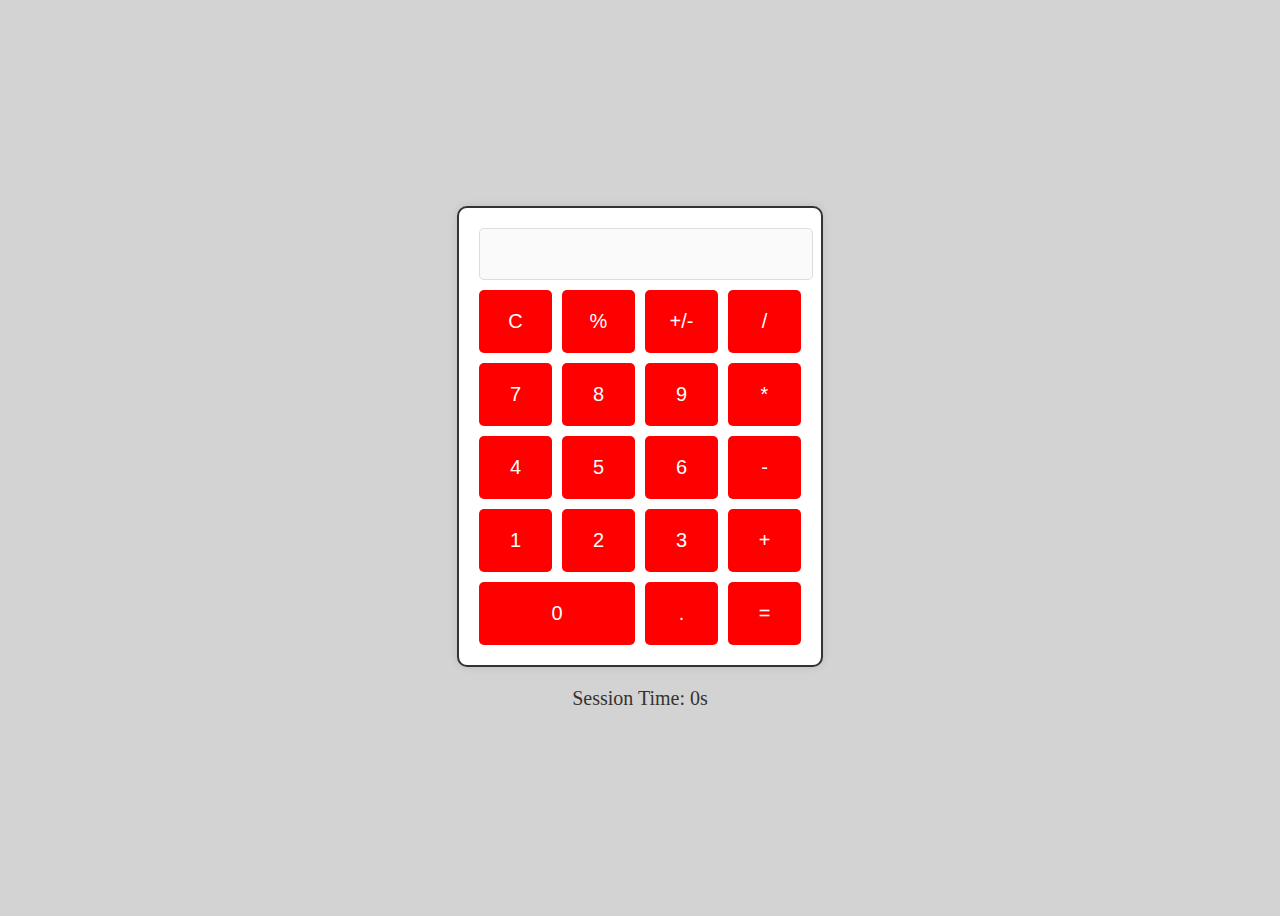
<file: calculator/index.html>
<!DOCTYPE html>
<html lang="en">
<head>
    <meta charset="UTF-8">
    <meta name="viewport" content="width=device-width, initial-scale=1.0">
    <title>Calculator</title>
    <link rel="stylesheet" href="style.css">
</head>
<body>
    <div class="calculator">
        <input type="text" id="display" disabled>
        <div class="buttons">
            <button onclick="clearDisplay()">C</button>
            <button onclick="convertToPercent()">%</button>
            <button onclick="togglePositiveNegative()">+/-</button>
            <button onclick="appendToDisplay('/')">/</button>

            <button onclick="appendToDisplay('7')">7</button>
            <button onclick="appendToDisplay('8')">8</button>
            <button onclick="appendToDisplay('9')">9</button>
            <button onclick="appendToDisplay('*')">*</button>

            <button onclick="appendToDisplay('4')">4</button>
            <button onclick="appendToDisplay('5')">5</button>
            <button onclick="appendToDisplay('6')">6</button>
            <button onclick="appendToDisplay('-')">-</button>

            <button onclick="appendToDisplay('1')">1</button>
            <button onclick="appendToDisplay('2')">2</button>
            <button onclick="appendToDisplay('3')">3</button>
            <button onclick="appendToDisplay('+')">+</button>

            <button class="zero-button" onclick="appendToDisplay('0')">0</button>
            <button onclick="appendToDisplay('.')">.</button>
            <button onclick="calculateResult()">=</button>
        </div>
    </div>
     <!-- Timer Section -->
    <div id="timer" class="timer">Session Time: 0s</div>
    
    <script src="script.js"></script>
</body>
</html>
</file>
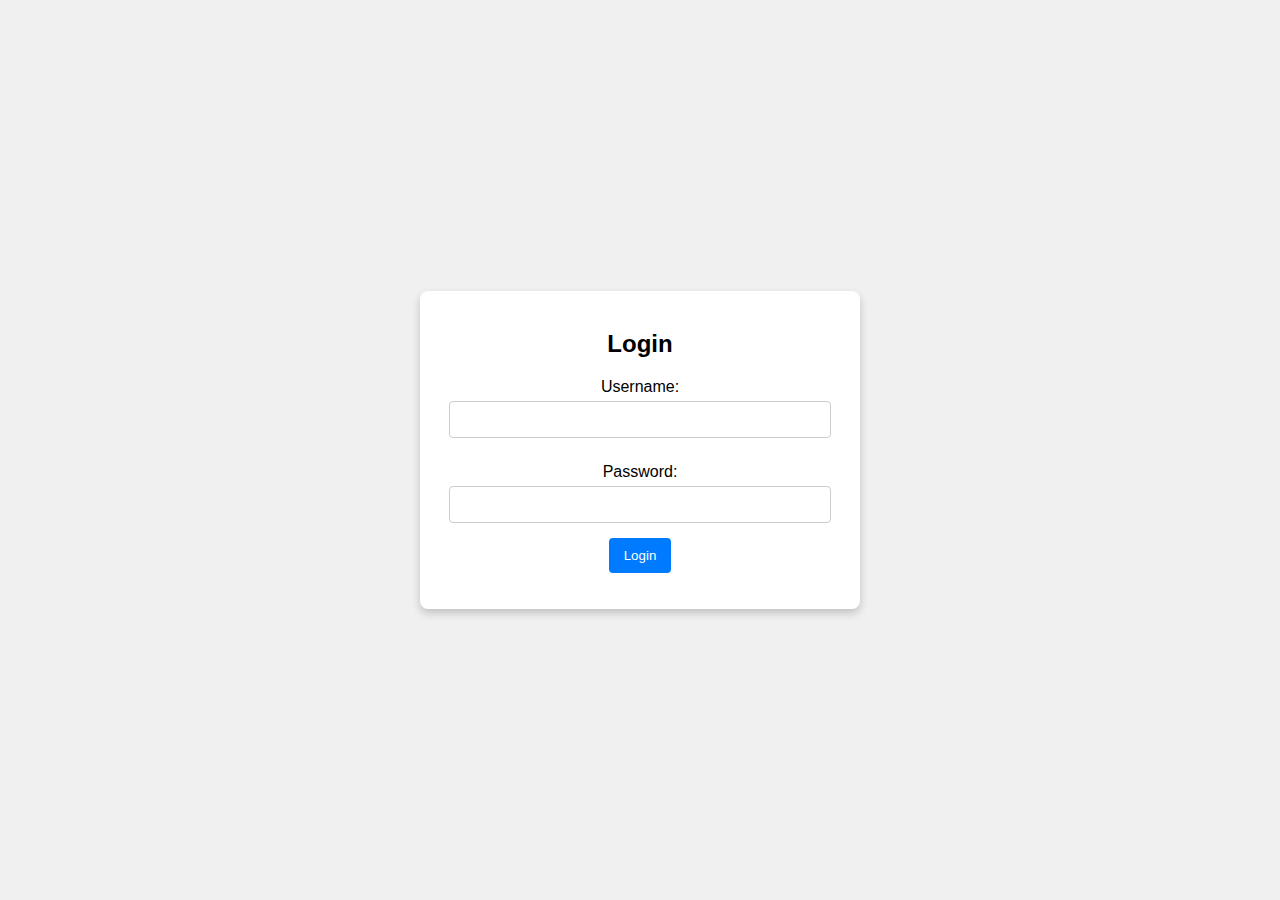
<file: login page/index.html>
<!DOCTYPE html>
<html lang="en">
<head>
    <meta charset="UTF-8">
    <meta name="viewport" content="width=device-width, initial-scale=1.0">
    <title>Login Application</title>
    <link rel="stylesheet" href="styles.css"> <!-- Link to the CSS file -->
</head>
<body>

    <!-- Login Form -->
    <div id="login-section">
        <h2>Login</h2>
        <label for="username">Username:</label>
        <input type="text" id="username">
        <label for="password">Password:</label>
        <input type="password" id="password">
        <button id="login-btn">Login</button>
        <p id="login-error" style="color: red;"></p>
    </div>

    <!-- Menu Section (Hidden initially) -->
    <div id="menu-section" style="display: none;">
        <h2>Menu</h2>
        <button id="calculator-btn">Calculator</button>
        <button id="tictactoe-btn">Tic-Tac-Toe</button>
        <p id="timer"></p>
    </div>

    <script src="app.js"></script>
</body>
</html>
</file>
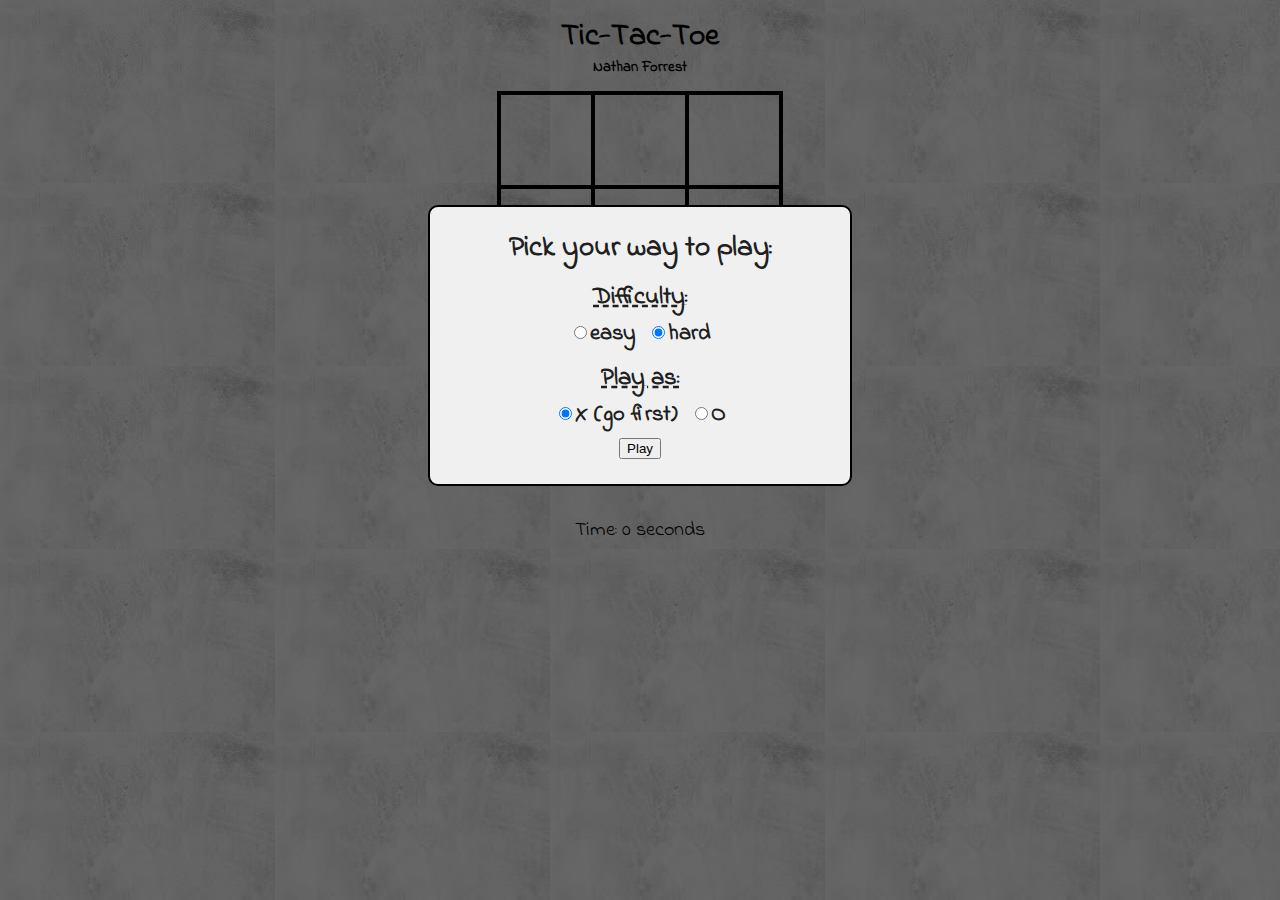
<file: ticTacToe/index.html>
<!DOCTYPE html>
<html lang="en">
<head>
    <meta charset="utf-8">
    <meta name="viewport" content="width=device-width, initial-scale=1.0">
    <title>Tic-tac-toe</title>
    <link href="https://fonts.googleapis.com/css?family=Indie+Flower" rel="stylesheet">
    <link rel="stylesheet" type="text/css" href="style.css"> <!-- Link to CSS file -->
</head>
<body onload="initialize()">
    <h1>Tic-Tac-Toe</h1>
    <h2>Nathan Forrest</h2>
    <table id="table_game">
        <tr><td class="td_game"><div id="cell0" onclick="cellClicked(this.id)" class="fixed"></div></td><td class="td_game"><div id="cell1" onclick="cellClicked(this.id)" class="fixed"></div></td><td class="td_game"><div id="cell2" onclick="cellClicked(this.id)" class="fixed"></div></td></tr>
        <tr><td class="td_game"><div id="cell3" onclick="cellClicked(this.id)" class="fixed"></div></td><td class="td_game"><div id="cell4" onclick="cellClicked(this.id)" class="fixed"></div></td><td class="td_game"><div id="cell5" onclick="cellClicked(this.id)" class="fixed"></div></td></tr>
        <tr><td class="td_game"><div id="cell6" onclick="cellClicked(this.id)" class="fixed"></div></td><td class="td_game"><div id="cell7" onclick="cellClicked(this.id)" class="fixed"></div></td><td class="td_game"><div id="cell8" onclick="cellClicked(this.id)" class="fixed"></div></td></tr>
    </table>
    <div id="restart" title="Start new game" onclick="restartGame(true)"><span style="vertical-align:top;position:relative;top:-10px">#</span></div>
    <table>
        <tr><th class="th_list">Computer</th><th class="th_list" style="padding-right:10px;padding-left:10px">Draws</th><th class="th_list">Player</th></tr>
        <tr><td class="td_list" id="computer_score">0</td><td class="td_list" style="padding-right:10px;padding-left:10px" id="tie_score">0</td><td class="td_list" id="player_score">0</td></tr>
    </table>
    <div id="winAnnounce" class="modal">
        <div class="modal-content">
            <span class="close" onclick="closeModal('winAnnounce')">&times;</span>
            <p id="winText"></p>
        </div>
    </div>
    <div id="userFeedback" class="modal">
        <div class="modal-content">
            <p id="questionText"></p>
            <p><button id="yesBtn">Yes</button>&nbsp;<button id="noBtn">No</button></p>
        </div>
    </div>
    <div id="optionsDlg" class="modal">
        <div class="modal-content">
            <h2>Pick your way to play:</h2>
            <h3>Difficulty:</h3>
            <label><input type="radio" name="difficulty" id="r0" value="0">easy&nbsp;</label>
            <label><input type="radio" name="difficulty" id="r1" value="1" checked>hard</label><br>
            <h3>Play as:</h3>
            <label><input type="radio" name="player" id="rx" value="x" checked>X (go first)&nbsp;</label>
            <label><input type="radio" name="player" id="ro" value="o">O<br></label>
            <p><button id="okBtn" onclick="getOptions()">Play</button></p>
        </div>
    </div>
    <!-- Timer -->
    <div id="timerDisplay" style="font-size: 20px; margin-top: 20px;">Time: 0 seconds</div>

    <script src="app.js"></script> <!-- Link to JavaScript file -->
</body>
</html>
</file>
<file: calculator/style.css>
body {
    display: flex;
    flex-direction: column; /* Stack children vertically */
    justify-content: center;
    align-items: center;
    height: 100vh;
    background-color: lightgrey;
}

.calculator {
    border: 2px solid #333;
    border-radius: 10px;
    padding: 20px;
    background-color: #fff;
    box-shadow: 0 0 10px rgba(0, 0, 0, 0.1);
}

#display {
    width: 100%;
    height: 40px;
    font-size: 24px;
    text-align: right;
    margin-bottom: 10px;
    padding: 5px;
    border: 1px solid #ddd;
    border-radius: 5px;
}

.buttons {
    display: grid;
    grid-template-columns: repeat(4, 1fr);
    gap: 10px;
}

button {
    padding: 20px;
    font-size: 20px;
    border: none;
    border-radius: 5px;
    background-color: red;
    color: white;
    cursor: pointer;
}

button:hover {
    background-color: darkred;
}

.zero-button {
    grid-column: span 2;
}

.timer {
    margin-top: 20px; /* Space between calculator and timer */
    font-size: 20px; /* Font size for the timer */
    text-align: center; /* Center the timer text */
    color: #333; /* Color for the timer text */
}
</file>
<file: login page/styles.css>
/* General Styles */
body {
    font-family: Arial, sans-serif;
    background-color: #f0f0f0;
    margin: 0;
    padding: 0;
    display: flex;
    justify-content: center;
    align-items: center;
    height: 100vh;
    overflow: hidden; /* Prevent scrolling */
}

/* Login Section Styles */
#login-section {
    background-color: white;
    padding: 20px;
    border-radius: 8px;
    box-shadow: 0 4px 8px rgba(0, 0, 0, 0.2);
    text-align: center;
    width: 90%; /* Set width to a percentage */
    max-width: 400px; /* Set a maximum width */
}

#login-section h2 {
    margin-bottom: 20px;
}

label {
    display: block;
    margin: 10px 0 5px;
}

input[type="text"],
input[type="password"] {
    width: 90%; /* Adjusted width to prevent cutoff */
    padding: 10px;
    margin-bottom: 15px;
    border: 1px solid #ccc;
    border-radius: 4px;
}

/* Button Styles */
button {
    background-color: #007BFF;
    color: white;
    border: none;
    padding: 10px 15px;
    border-radius: 4px;
    cursor: pointer;
    transition: background-color 0.3s;
}

button:hover {
    background-color: #0056b3
}

/* Error Message Styles */
#login-error {
    margin-top: 10px;
}

/* Menu Section Styles */
#menu-section {
    display: none;
    background-color: white;
    padding: 20px;
    border-radius: 8px;
    box-shadow: 0 4px 8px rgba(0, 0, 0, 0.2);
    text-align: center;
}

#menu-section h2 {
    margin-bottom: 20px;
}

/* Timer Styles */
#timer {
    margin-top: 10px;
    font-weight: bold;
}
</file>
<file: ticTacToe/style.css>
body {
    background-color: rgb(32, 32, 32);
    /* Changed background to white chalk */
    background-image: url("[data-uri]");
    color: rgb(0, 0, 0);
    text-align: center;
    font-family: 'Indie Flower', 'Comic Sans', cursive;
    font-size: 0.7em;
}
h1 {
    line-height: 1em;
    margin-bottom: 0;
    padding-bottom: 5px;
    font-size: 2.8em;
    font-weight: bold;
}
h2 {
    font-size: 1.3em;
    font-weight: bold;
    padding: 0;
    margin: 0;

}
h3 {
    font-size: 1.1em;
    text-decoration: underline;
    text-decoration-style: dashed;
    padding: 0;
    margin: 10px 0 2px 0;
}
table {
    margin: 2% auto;
    border-collapse: collapse;
}
#table_game {
    position: relative;
    font-size: 120px;
    margin: 1% auto;
    border-collapse: collapse;
}
.td_game {
    /* Changed border color to black */
    border: 4px solid rgb(0, 0, 0);
    width: 90px;
    height: 90px;
    padding: 0;
    vertical-align: middle;
    text-align: center;
}
.fixed {
    width: 90px;
    height: 90px;
    line-height: 90px;
    display: block;
    overflow: hidden;
    cursor: pointer;
}
.td_list {
    text-align: center;
    font-size: 1.3em;
    font-weight: bold;
}
.th_list {
    font-size: 1.3em;
    font-weight: bold;
    text-align: center;
    text-decoration: underline;
}
#restart {
    font-size: 3em;
    width: 1em;
    height: 0.9em;
    cursor: pointer;
    margin: 0 auto;
    overflow: hidden;
}
.x {
    /* Changed color to navy */
    color: navy;
    position: relative;
    top: -8px;
    font-size: 1.2em;
    cursor: default;
}
.o {
    /* Changed color to gold */
    color: darkgoldenrod;
    position: relative;
    top: -7px;
    font-size: 1.0em;
    cursor: default;
}

/* modal background */
.modal {
    display: none;
    position: fixed;
    z-index: 1;
    left: 0;
    top: 0;
    width: 100%;
    height: 100%;
    overflow: auto; /* enable scroll if needed */
    background-color: black; /* fallback color */
    background-color: rgba(0, 0, 0, 0.6);
}

/* modal content */
.modal-content {
    background-color: rgb(240, 240, 240);
    color: rgb(32, 32, 32);
    font-size: 2em;
    font-weight: bold;
    /* 16 % from the top and centered */
    margin: 16% auto;
    padding: 20px;
    border: 2px solid black;
    border-radius: 10px;
    width: 380px;
    max-width: 80%;
}
.modal-content p {
    margin: 0;
    padding: 0;
}

/* close button for modal dialog */
.close {
    color: rgb(170, 170, 170);
    float: right;
    position: relative;
    top: -25px;
    right: -10px;
    font-size: 34px;
    font-weight: bold;
}
.close:hover,
.close:focus {
    color: black;
    text-decoration: none;
    cursor: pointer;
}

.win-color {
    background-color: rgb(240, 240, 240);
}
</file>
